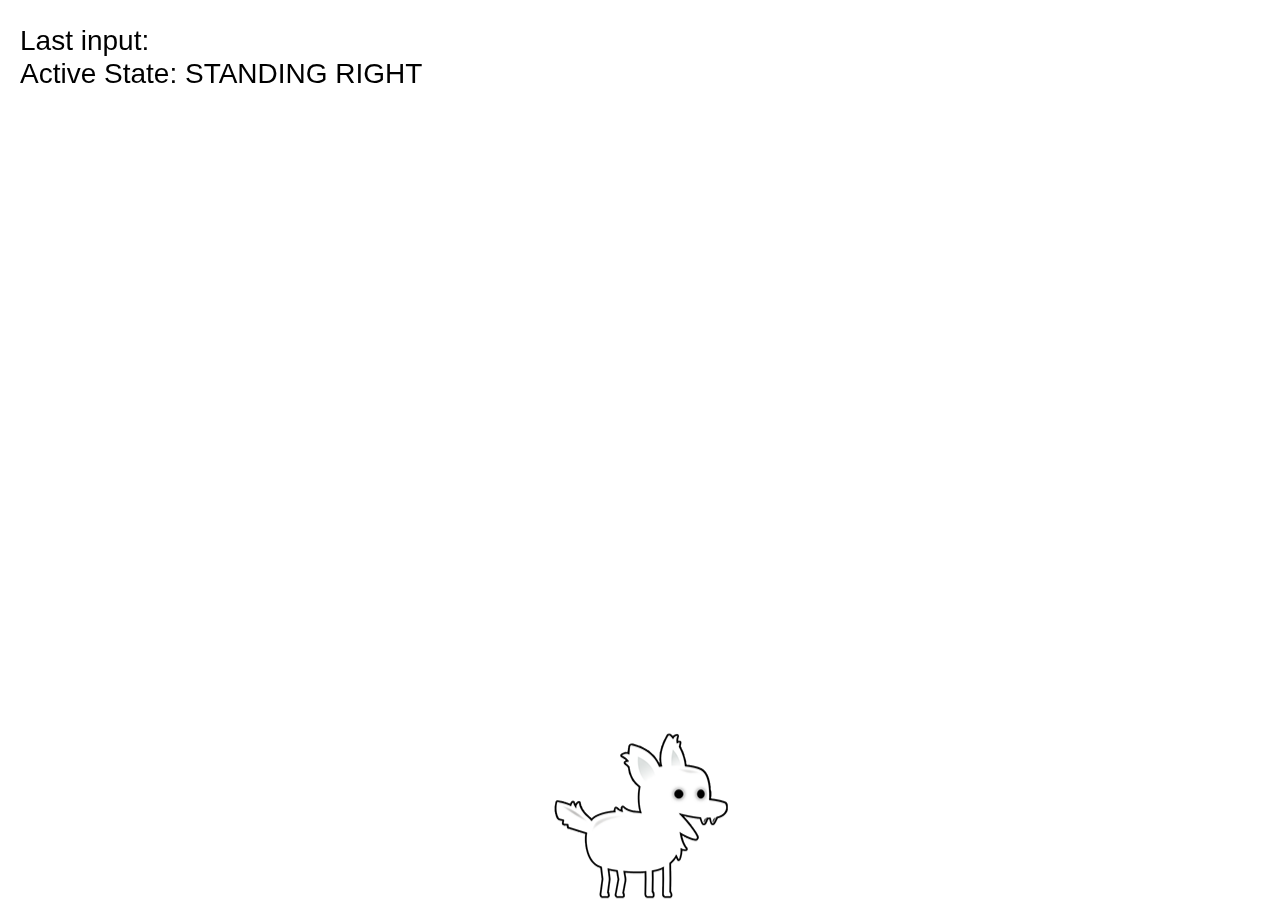
<file: c2/index.html>
<!DOCTYPE html>
<html lang="en">
<head>
    <meta charset="UTF-8">
    <meta name="viewport" content="width=device-width, initial-scale=1.0">
    <title>State managment in games</title>
    <link rel="stylesheet" href="style.css">

</head>
<body>
    <canvas id="canvas1"></canvas>
    <img id="dogImage" src="dog.png">
    <h1 id="loading">Loading ...</h1>
    <script type="module" src="script.js"></script>
</body>
</html>
</file>
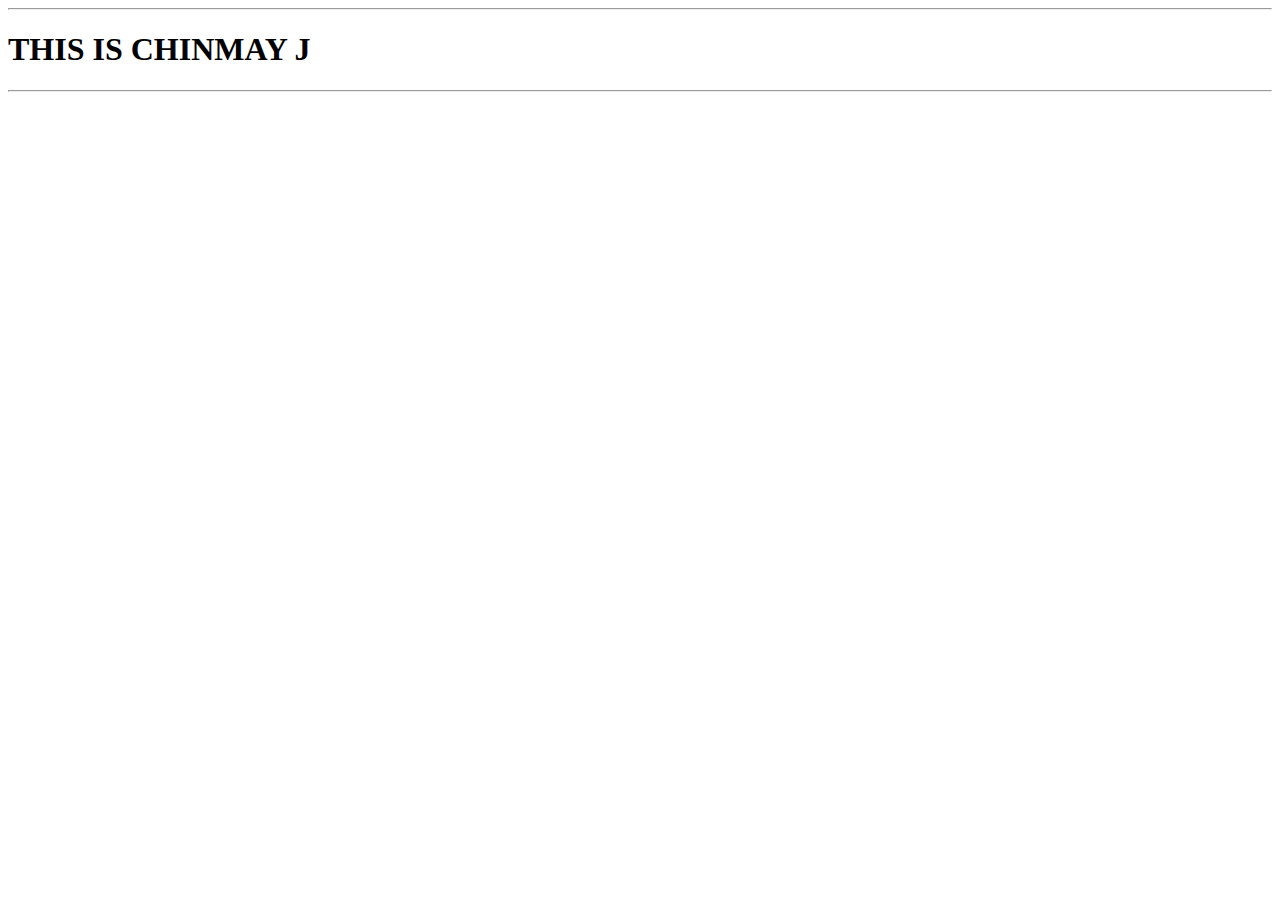
<file: main/index.html>
<!DOCTYPE html>
<html lang="en">
<head>
    <meta charset="UTF-8">
    <meta name="viewport" content="width=device-width, initial-scale=1.0">
    <title>Document</title>
</head>
<body>
    <hr>
    <h1>THIS IS CHINMAY J </h1>
    <hr>
</body>     
</html>
</file>
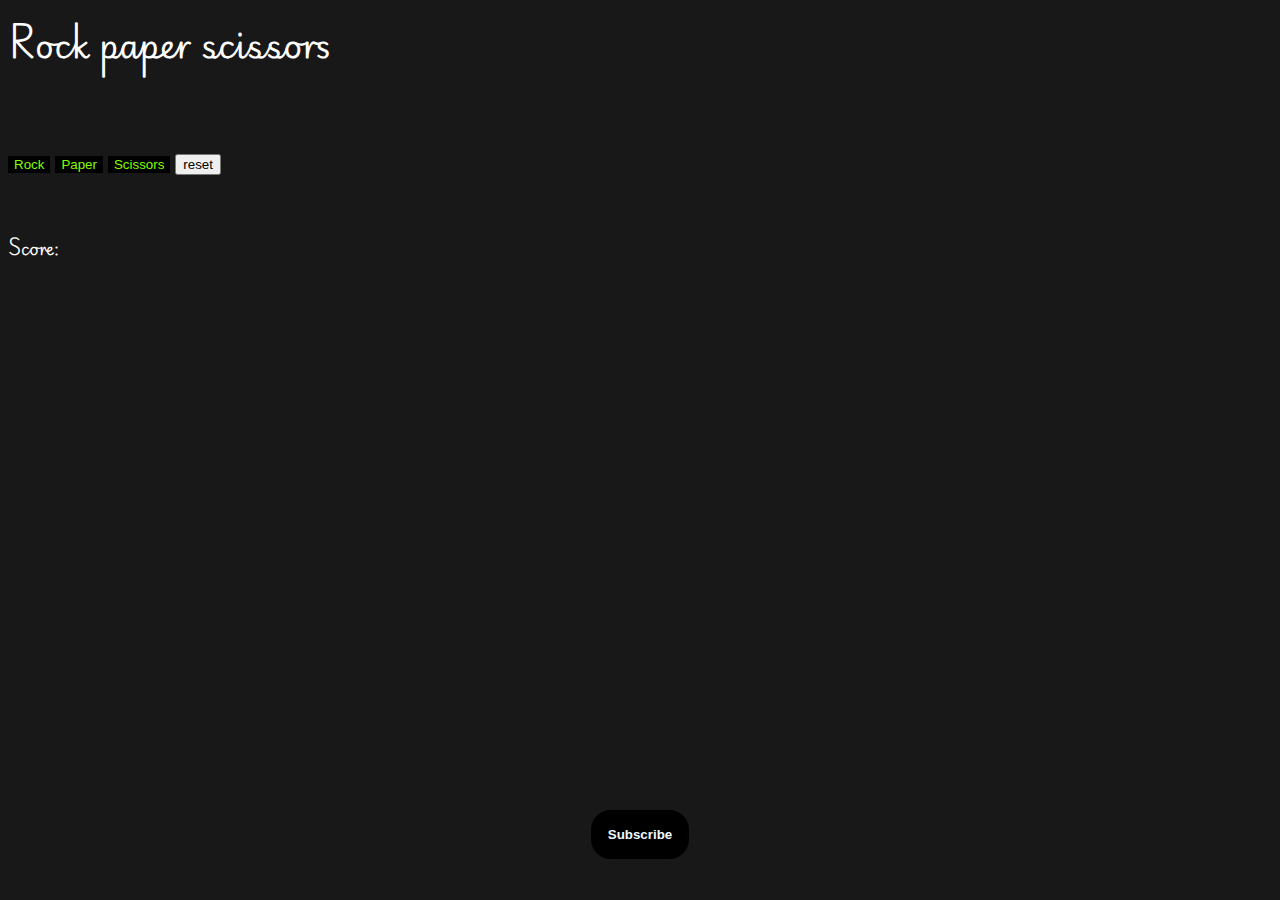
<file: rock_paper_scissors/index.html>
<html lang="en">
<head>
    <meta charset="UTF-8">
    <meta name="viewport" content="width=device-width, initial-scale=1.0">
    <title>rock paper scissors</title>
    <link rel="stylesheet" href="index.css">
</head>
<body>
    <p class="title">Rock paper scissors</p>
    <br>
    <div class="game">
    <button class="rps" onclick="playGame('Rock')">Rock</button>
    <button class="rps" onclick="playGame('Paper')">Paper</button>
    <button class="rps" onclick="playGame('Scissors')">Scissors</button>
    <button id="res"onclick="resetScore()">reset</button></div>
    <br>
    <!--<h2 id="player">Players choice : </h2>
    <h2 id="computer">computer choice : </h2> -->

    <p class="score">Score:</p>
    <script src="index.js"></script>
    <div class="footer"><button id="sub" onclick="sub()">Subscribe</button></div>
</body>
</html>
</file>
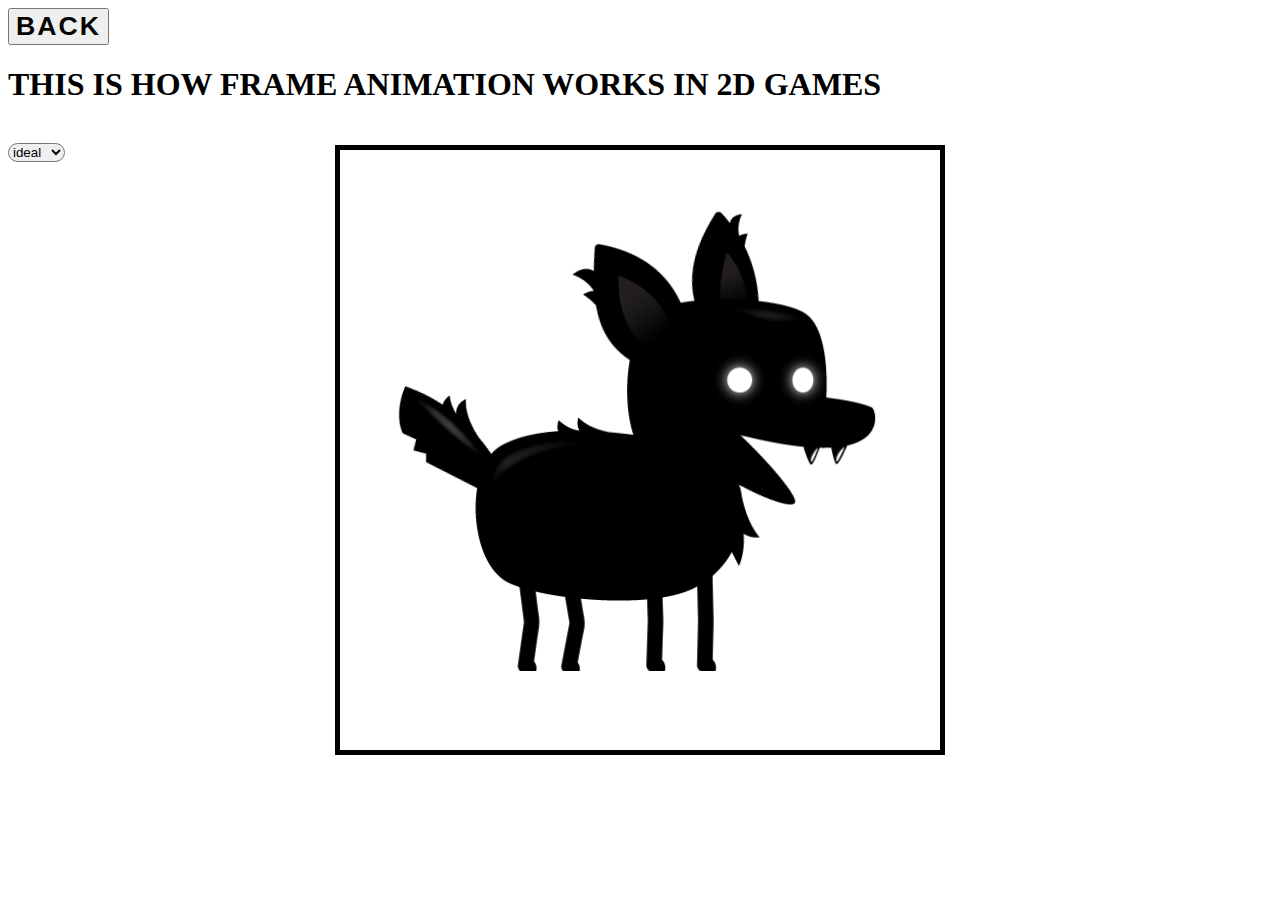
<file: c2/game1.html>
<!DOCTYPE html>
<html lang="en">
<head>
    <style>
    #btn{
        display: inline-block;
        text-decoration: none;
        padding: 8px 30px;
        border-radius: 40px;
        background: #fff;
        color: black;
        
    }
    .logo{
    color: #050404;
    font-weight: 700;
    border-radius: 50 px 50px;
    text-decoration: none;
    font-size: 2em;
    text-transform: uppercase;
    letter-spacing: 2px;
    }
    </style>
    <meta charset="UTF-8">
    <meta name="viewport" content="width=device-width, initial-scale=1.0">
    <title>SPRITE ANIMATION</title>
    <link rel="stylesheet" href="game1.css">
</head>
<body>
    <button type="button" ><a href="home.html" class="logo">back</a></button>
    <h1 style="display:block; left: 50%;"> THIS IS HOW FRAME ANIMATION WORKS IN 2D GAMES</h1>
    <br
    >

    <canvas id="canvas1">Try different browser</canvas>
    <!-- canvas is used to add graphics to page via js which makes developing games ez-->
    <select id="animation" name="animation" style="border-radius: 20px; text-decoration: none; align-items: center;">
        <option value="ideal">ideal</option>
        <option value="jump">jump</option>
        <option value="fall">fall</option>
        <option value="run">run</option>
        <option value="dizzy">dizzy</option>
        <option value="sit">sit</option>
        <option value="roll">roll</option>
        <option value="bite">bite</option>
        <option value="ko">ko</option>
        <option value="getHit">getHit</option>
    </select>
    <script src="game1.js"></script>
</body>
</html>
</file>
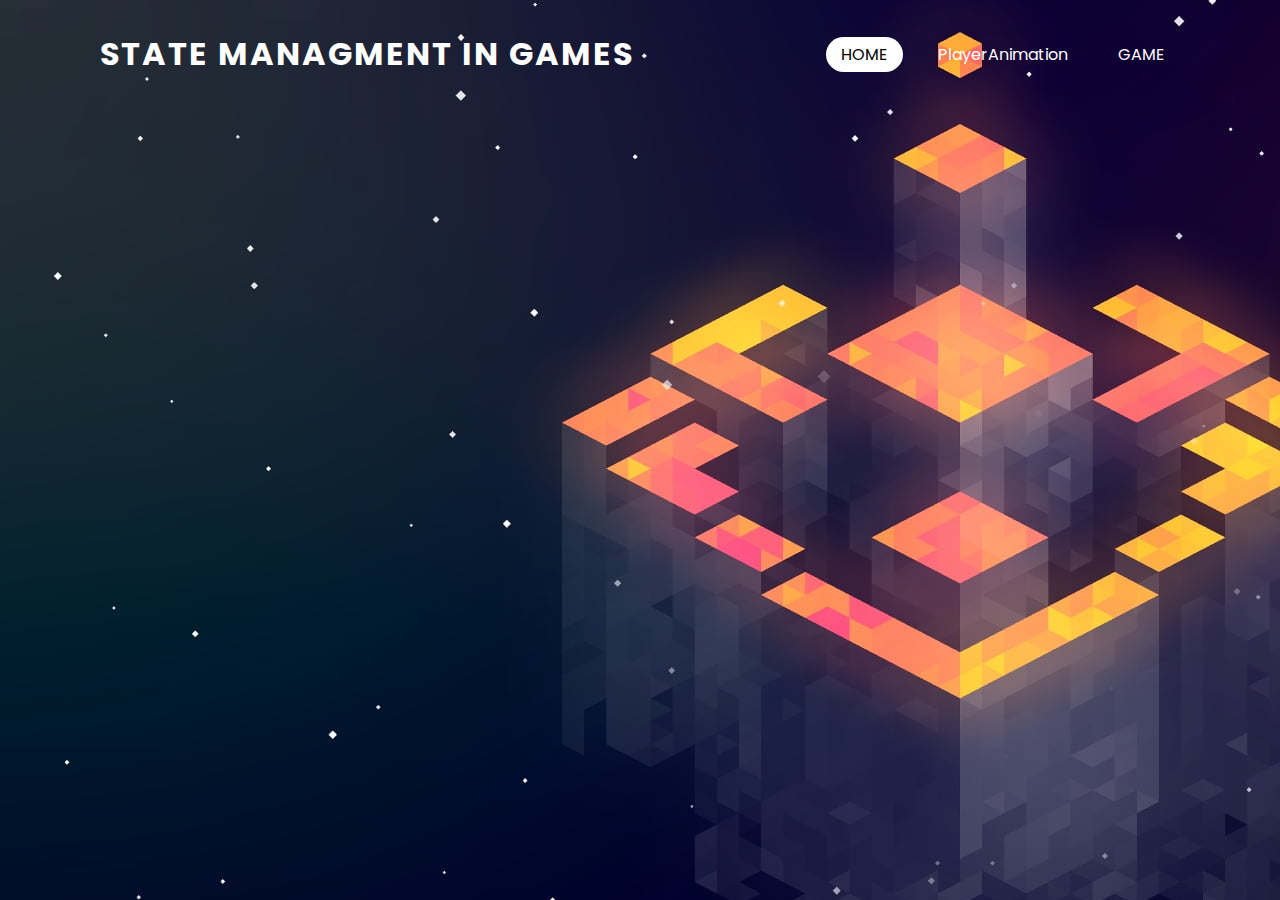
<file: c2/home.html>
<!DOCTYPE html>
<html lang="en">
<head>
    <meta charset="UTF-8">
    <meta name="viewport" content="width=device-width, initial-scale=1.0">
    <link rel="stylesheet" href="home.css">
    <title>Document</title>
</head>
<body>
    
    <header>
        <a href="game1.html" class ="logo">State managment in games</a>
        <ul>
            <li><a href="#" class="active">HOME</a></li>
            <li><a href="game1.html">PlayerAnimation</a></li>
            <li><a href="index.html">GAME</a></li>
            
        </ul>
    </header>  
</body>
</html>
</file>
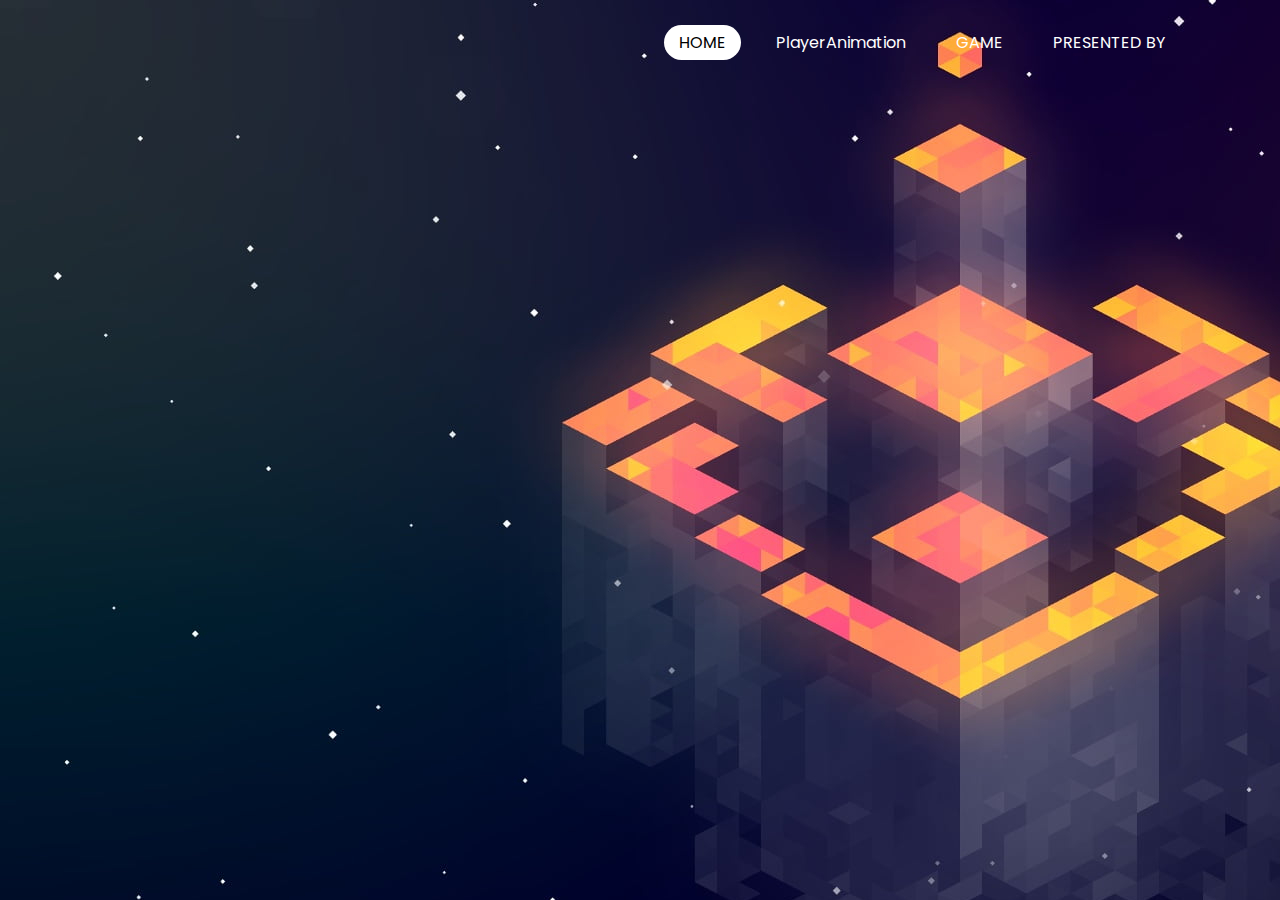
<file: c2/presented.html>
<!DOCTYPE html>
<html lang="en">
<head>
    <meta charset="UTF-8">
    <meta name="viewport" content="width=device-width, initial-scale=1.0">
    <link rel="stylesheet" href="home.css">
    <title>Document</title>
</head>
<body>

    
    <header>
        <a href="#" class ="logo"></a>
        <ul>
            <li><a href="home.html" class="active">HOME</a></li>
            <li><a href="game1.html">PlayerAnimation</a></li>
            <li><a href="index.html">GAME</a></li>
            <li><a href="presented.html">PRESENTED BY</a></li>
        </ul>
    </header>


    
        

    
   
</body>
</html>
</file>
<file: c2/style.css>
* {
    margin: 0;
    padding: 0;
    box-sizing: border-box;
    font-family: 'Helvetica',cursive;
}
body{
    overflow:hidden;
}
#canvas1{
    
    width: 100%;
    height: 100%;
    top: 0;
    left: 0;
}
img{
    display: none;
}
#loading{
    position: absolute;
    top: 50%;
    width: 100%;
    text-align: center;
    font-size: 100px;
}
</file>
<file: rock_paper_scissors/index.css>
@import url('https://fonts.googleapis.com/css2?family=Playwrite+FR+Moderne:wght@100..400&display=swap');

body{
    background-color: rgb(24,24,24);
    color: white;
    font-family: "Playwrite FR Moderne", cursive;

}
.title{
    font-weight: 600;
    font-size:xx-large
}
.rps{
    color: chartreuse;
    background-color: black;
    text-decoration:none ;
    border: none;
    border-radius: 20px solid white;

    
}
.rps:hover{
    color: black;
    background-color: chartreuse;
    border-radius: 6px solid white;


}
.footer{
    top: 90%;
    position: sticky;
    bottom:0;
    color: aliceblue;
    display: flex;
    flex-direction: column;
    align-items: center;
    justify-content: center;
}
#sub{
    color: aliceblue;
    background-color: black;
    border: 2px solid black;
    padding: 15px 15px 15px 15px;
    font-weight: bolder;

    border-radius: 20px ;
}

#sub:hover{
    color: #000;
    background-color: aliceblue;
    border: 2px solid black; ;
    border-radius: 20px ;
}
</file>
<file: c2/game1.css>
#canvas1{
    border: 5px solid black;
    position: absolute;
    top: 50% ;
    left : 50%;
    transform: translate(-50%, -50%);
    width : 600px;
    height : 600px;
}
</file>
<file: c2/home.css>
@import url('https://fonts.googleapis.com/css2?family=Poppins:wght@300;400;500;600;700;800;900&display=swap');
*{
    margin:0;
    padding:0;
    box-sizing: border-box;
    font-family:'poppins',sans-serif;
}
body{
    min-height: 100vh;
    background-image: url("bg6.jpg");   
}
header{
    position: absolute;
    top: 0;
    left: 0;
    width:100%;
    padding:30px 100px ;
    display:flex;
    justify-content: space-between;
    align-items: center;

}
.logo{
    color: #fff;
    font-weight: 700;
    text-decoration: none;
    font-size: 2em;
    text-transform: uppercase;
    letter-spacing: 2px;
}
header ul{
    display: flex;
    justify-content: center;
    align-items: center;
}
header ul li{
    list-style: none;
    margin-left: 20px;

}
header ul li a{
    text-decoration: none;
    padding: 6px 15px;
    color: #fff;
    border-radius: 20px;
}
header ul li a:hover,
header ul li a.active{
    background: #fff;
    color:black
}
#EXPLORE{
    position: relative;
    width:100%;
    height: 100vh;
    padding:100px;
    display: flex;
    justify-content: left;
    align-items: center;
}
#btn{
    display: inline-block;
    text-decoration: none;
    padding: 8px 30px;
    border-radius: 40px;
    background: #fff;
    color: black;
    
}
</file>
